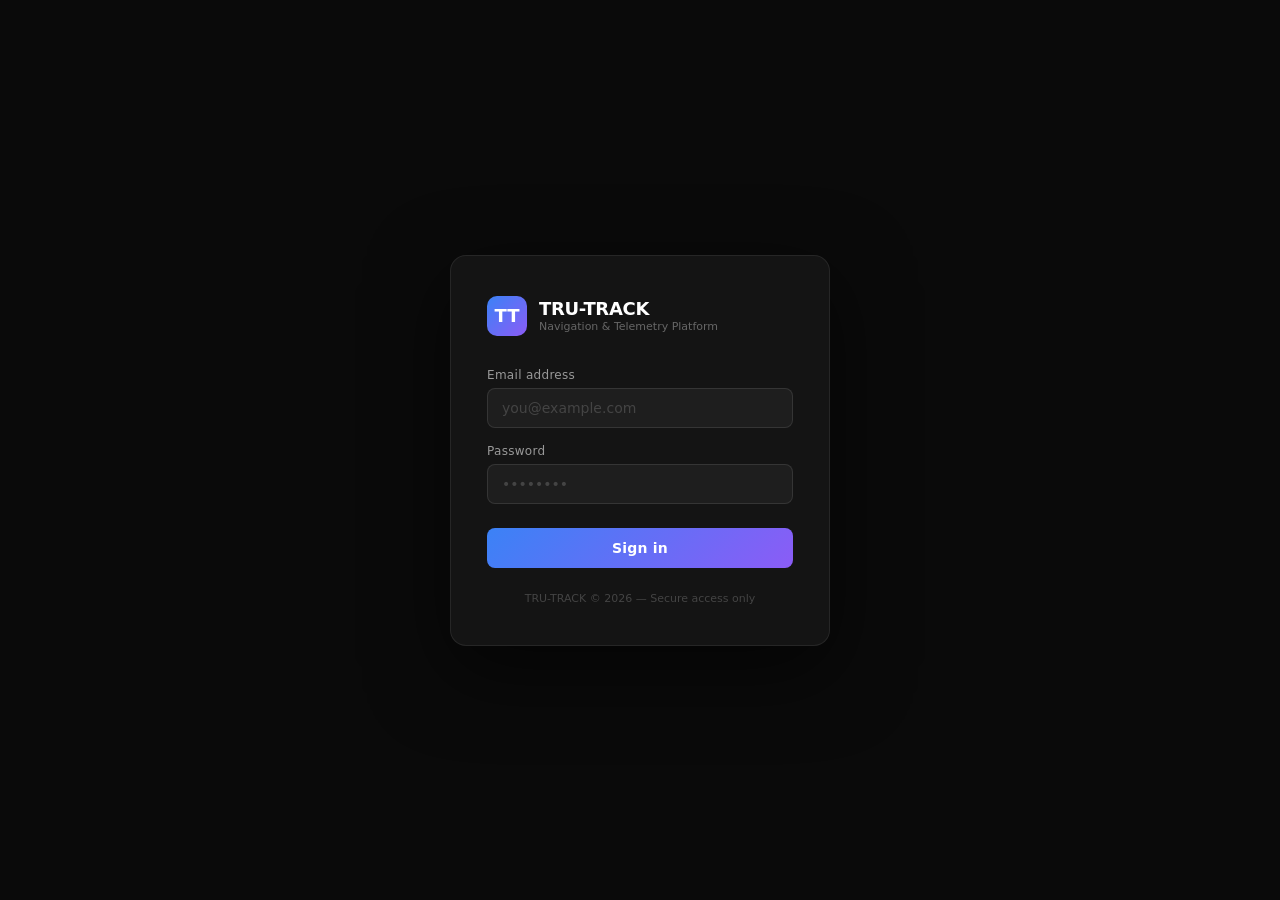
<file: dashboard/login.html>
<!DOCTYPE html>
<html lang="en">
<head>
<meta charset="UTF-8">
<meta name="viewport" content="width=device-width, initial-scale=1.0">
<title>TRU-TRACK · Login</title>
<style>
  *, *::before, *::after { box-sizing: border-box; margin: 0; padding: 0; }

  body {
    min-height: 100vh;
    background: #0a0a0a;
    display: flex;
    align-items: center;
    justify-content: center;
    font-family: system-ui, -apple-system, sans-serif;
    color: #e2e2e2;
  }

  .card {
    background: #141414;
    border: 1px solid rgba(255,255,255,0.08);
    border-radius: 16px;
    padding: 40px 36px;
    width: 100%;
    max-width: 380px;
    box-shadow: 0 24px 80px rgba(0,0,0,0.6);
  }

  .logo {
    display: flex;
    align-items: center;
    gap: 12px;
    margin-bottom: 32px;
  }

  .logo-icon {
    width: 40px;
    height: 40px;
    background: linear-gradient(135deg, #3b82f6, #8b5cf6);
    border-radius: 10px;
    display: flex;
    align-items: center;
    justify-content: center;
    font-size: 18px;
    font-weight: 700;
    color: #fff;
    flex-shrink: 0;
  }

  .logo-text h1 {
    font-size: 18px;
    font-weight: 700;
    letter-spacing: -0.3px;
    color: #fff;
  }

  .logo-text p {
    font-size: 11px;
    color: #666;
    margin-top: 1px;
  }

  .form-group {
    margin-bottom: 16px;
  }

  label {
    display: block;
    font-size: 12px;
    font-weight: 500;
    color: #999;
    margin-bottom: 6px;
    letter-spacing: 0.3px;
  }

  input {
    width: 100%;
    background: #1e1e1e;
    border: 1px solid rgba(255,255,255,0.1);
    border-radius: 8px;
    padding: 11px 14px;
    font-size: 14px;
    color: #e2e2e2;
    outline: none;
    transition: border-color 0.15s;
    font-family: inherit;
  }

  input:focus {
    border-color: #3b82f6;
  }

  input::placeholder { color: #444; }

  .btn {
    width: 100%;
    padding: 12px;
    background: linear-gradient(135deg, #3b82f6, #8b5cf6);
    border: none;
    border-radius: 8px;
    color: #fff;
    font-size: 14px;
    font-weight: 600;
    cursor: pointer;
    margin-top: 8px;
    font-family: inherit;
    letter-spacing: 0.2px;
    transition: opacity 0.15s;
  }

  .btn:hover  { opacity: 0.9; }
  .btn:active { opacity: 0.8; }
  .btn:disabled { opacity: 0.5; cursor: not-allowed; }

  .error-box {
    background: rgba(239,68,68,0.1);
    border: 1px solid rgba(239,68,68,0.3);
    border-radius: 8px;
    padding: 10px 14px;
    font-size: 13px;
    color: #f87171;
    margin-top: 14px;
    display: none;
  }

  .footer-note {
    text-align: center;
    font-size: 11px;
    color: #444;
    margin-top: 24px;
  }
</style>
</head>
<body>

<div class="card">
  <div class="logo">
    <div class="logo-icon">TT</div>
    <div class="logo-text">
      <h1>TRU-TRACK</h1>
      <p>Navigation &amp; Telemetry Platform</p>
    </div>
  </div>

  <div class="form-group">
    <label for="email">Email address</label>
    <input type="email" id="email" placeholder="you@example.com" autocomplete="email">
  </div>

  <div class="form-group">
    <label for="password">Password</label>
    <input type="password" id="password" placeholder="••••••••" autocomplete="current-password">
  </div>

  <button class="btn" id="login-btn" onclick="doLogin()">Sign in</button>

  <div class="error-box" id="error-box"></div>

  <div class="footer-note">TRU-TRACK &copy; 2026 &mdash; Secure access only</div>
</div>

<script>
  // Redirect if already logged in
  if (localStorage.getItem("tt_access_token")) {
    window.location.href = "/";
  }

  // Allow Enter key to submit
  document.getElementById("password").addEventListener("keydown", function(e) {
    if (e.key === "Enter") doLogin();
  });
  document.getElementById("email").addEventListener("keydown", function(e) {
    if (e.key === "Enter") doLogin();
  });

  function showError(msg) {
    const box = document.getElementById("error-box");
    box.textContent = msg;
    box.style.display = "block";
  }

  function hideError() {
    document.getElementById("error-box").style.display = "none";
  }

  async function doLogin() {
    hideError();

    const email    = document.getElementById("email").value.trim().toLowerCase();
    const password = document.getElementById("password").value;
    const btn      = document.getElementById("login-btn");

    if (!email || !password) {
      showError("Please enter your email and password.");
      return;
    }

    btn.disabled    = true;
    btn.textContent = "Signing in...";

    try {
      const res = await fetch("/api/v1/auth/login", {
        method:  "POST",
        headers: { "Content-Type": "application/json" },
        body:    JSON.stringify({ email, password }),
      });

      const data = await res.json();

      if (!res.ok) {
        showError(data.error || "Login failed. Check your credentials.");
        return;
      }

      // Store tokens
      localStorage.setItem("tt_access_token",  data.access_token);
      localStorage.setItem("tt_refresh_token", data.refresh_token);
      localStorage.setItem("tt_role",          data.role);
      localStorage.setItem("tt_name",          data.name || "");
      const exp = Date.now() + (8 * 60 * 60 * 1000) - (60 * 1000);
      localStorage.setItem("tt_expires_at",    String(exp));

      // Redirect to dashboard
      window.location.href = "/";

    } catch (err) {
      showError("Cannot reach the server. Check your connection.");
    } finally {
      btn.disabled    = false;
      btn.textContent = "Sign in";
    }
  }
</script>
</body>
</html>
</file>
